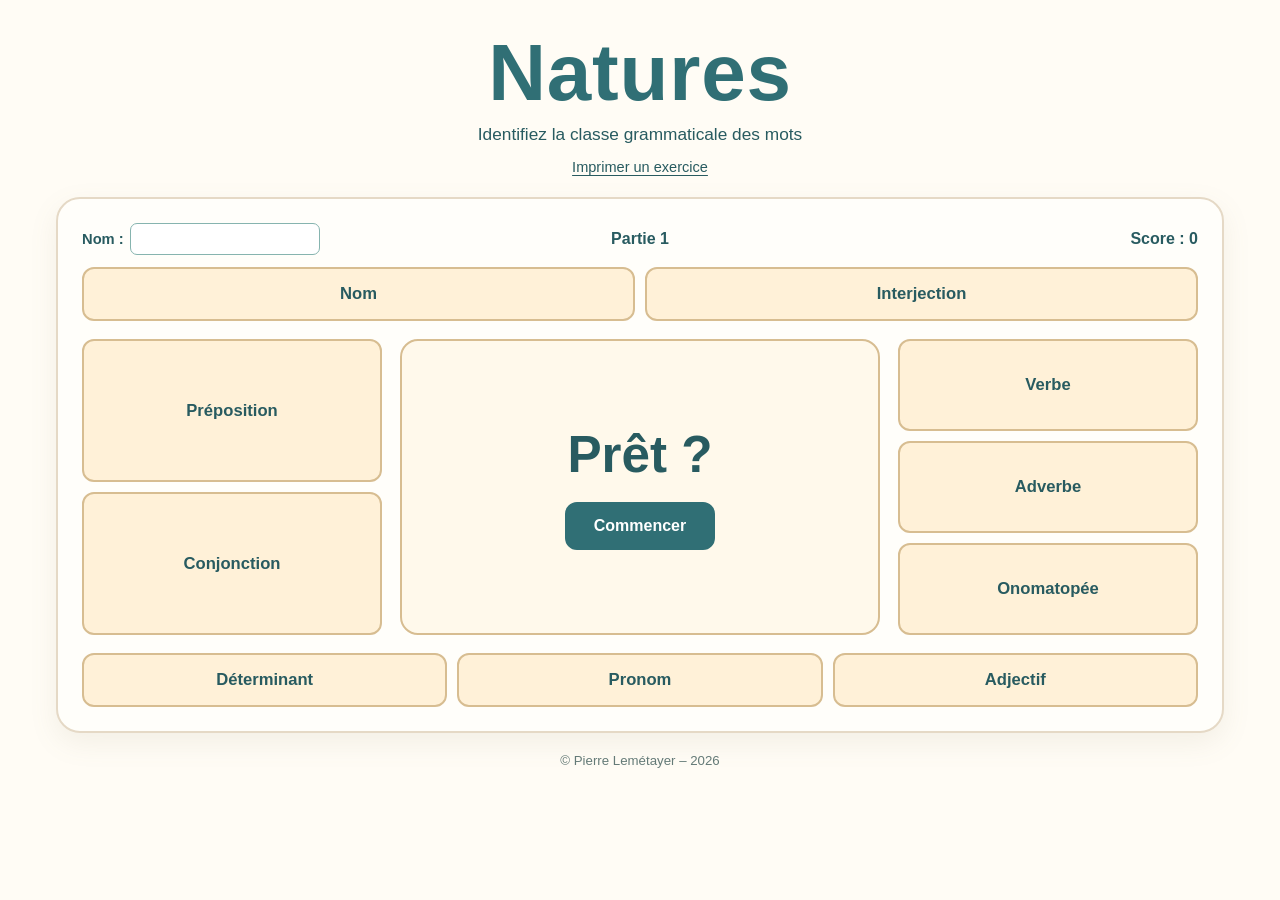
<file: index.html>
<!doctype html><html lang="fr"><head><meta charset="utf-8"><meta name="viewport" content="width=device-width,initial-scale=1"><title>Natures — Identifiez la classe grammaticale des mots</title><link rel="stylesheet" href="css/style.css?v=20261031-12"></head><body><main class="app"><header><h1><a href="./" id="home">Natures</a></h1><p>Identifiez la classe grammaticale des mots</p><div class="print-tools"><button id="print-toggle" class="text-link" type="button" aria-expanded="false" aria-controls="print-options">Imprimer un exercice</button><div id="print-options" class="print-options" hidden><button id="print-corrected" class="text-link" type="button">Avec corrigé</button><button id="print-exercise" class="text-link" type="button">Sans corrigé</button></div></div></header><section class="game" aria-label="Exercice de grammaire"><div class="status"><label class="student-name" for="student-name">Nom : <input id="student-name" type="text" maxlength="80" autocomplete="name" aria-label="Nom de l’élève"></label><span id="progress">Partie 1</span><span id="score">Score : 0</span></div><div class="layout"><div class="group top"><button data-class="nom">Nom</button><button data-class="interjection">Interjection</button></div><div class="group left"><button data-class="préposition">Préposition</button><button data-class="conjonction">Conjonction</button></div><div class="word"><div id="word" class="word-text" aria-live="polite">Prêt ?</div><div id="feedback" class="feedback" role="status" aria-live="polite"></div><button id="next" class="next">Commencer</button><button id="print-results" class="text-link result-print" type="button" hidden>Imprimer mon résultat</button></div><div class="group right"><button data-class="verbe">Verbe</button><button data-class="adverbe">Adverbe</button><button data-class="onomatopée">Onomatopée</button></div><div class="group bottom"><button data-class="déterminant">Déterminant</button><button data-class="pronom">Pronom</button><button data-class="adjectif">Adjectif</button></div></div><div id="subchoices" class="subchoices" hidden></div></section><footer>© Pierre Lemétayer – 2026</footer></main><script src="js/data.js"></script><script src="js/app.js?v=20261031-9"></script></body></html>
</file>
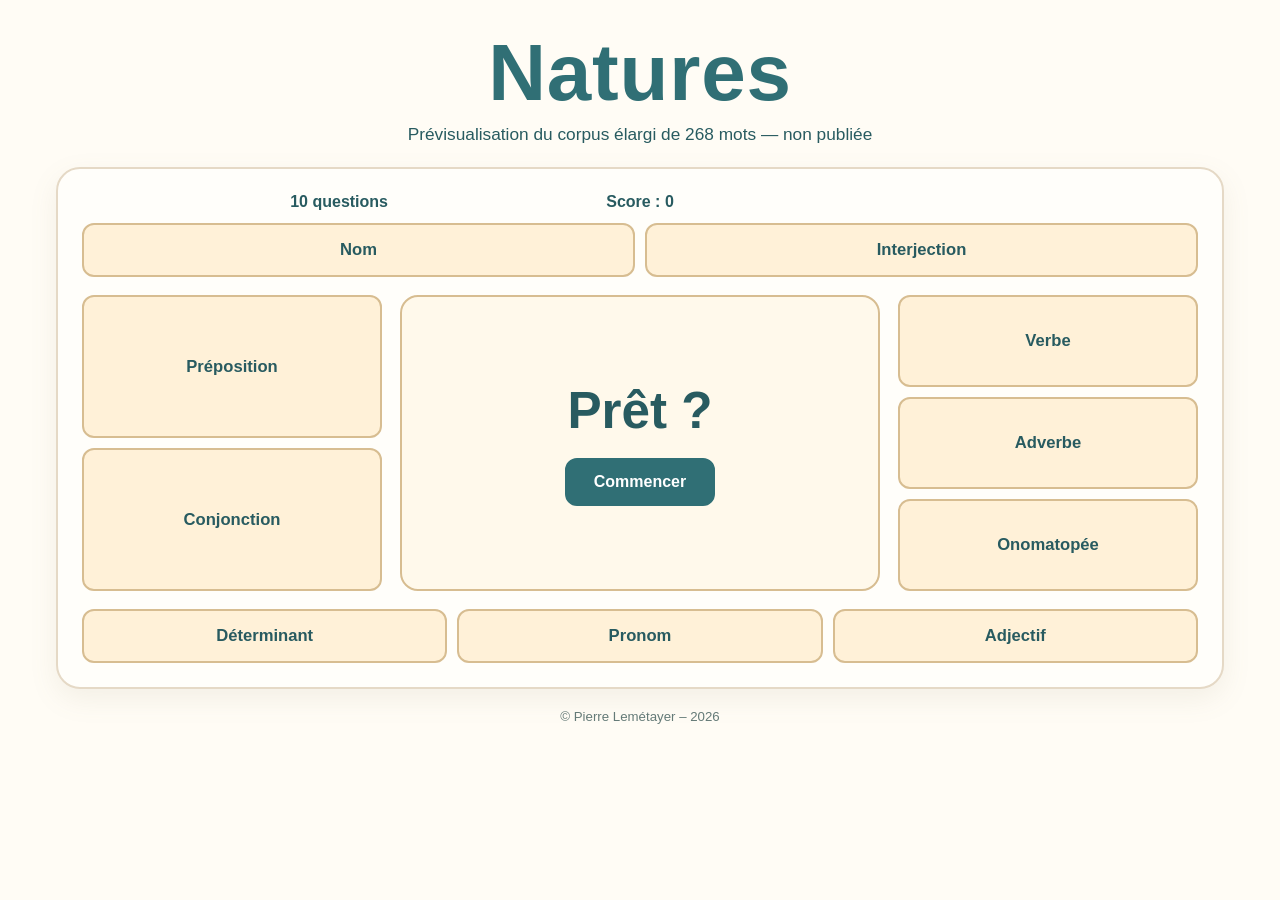
<file: tests/preview-corpus-elargi.html>
<!doctype html><html lang="fr"><head><meta charset="utf-8"><meta name="viewport" content="width=device-width,initial-scale=1"><title>Natures — Aperçu du corpus élargi — Identifiez la classe grammaticale des mots</title><link rel="stylesheet" href="../css/style.css?v=20261031-4"></head><body><main class="app"><header><h1><a href="../" id="home">Natures</a></h1><p>Prévisualisation du corpus élargi de 268 mots — non publiée</p></header><section class="game" aria-label="Exercice de grammaire"><div class="status"><span id="progress">10 questions</span><span id="score">Score : 0</span></div><div class="layout"><div class="group top"><button data-class="nom">Nom</button><button data-class="interjection">Interjection</button></div><div class="group left"><button data-class="préposition">Préposition</button><button data-class="conjonction">Conjonction</button></div><div class="word"><div id="word" class="word-text" aria-live="polite">Prêt ?</div><div id="feedback" class="feedback" role="status" aria-live="polite"></div><button id="next" class="next">Commencer</button></div><div class="group right"><button data-class="verbe">Verbe</button><button data-class="adverbe">Adverbe</button><button data-class="onomatopée">Onomatopée</button></div><div class="group bottom"><button data-class="déterminant">Déterminant</button><button data-class="pronom">Pronom</button><button data-class="adjectif">Adjectif</button></div></div><div id="subchoices" class="subchoices" hidden></div></section><footer>© Pierre Lemétayer – 2026</footer></main><script src="corpus-elargi-01.js"></script><script src="../js/app.js?v=20261031-3"></script></body></html>
</file>
<file: css/style.css>
:root{font-family:Verdana,Arial,sans-serif;color:#52283b;background:#fff8f2}*{box-sizing:border-box}body{margin:0;min-height:100vh}.app{max-width:1100px;margin:auto;padding:22px 16px;text-align:center}h1{font-size:clamp(2.8rem,7vw,5rem);margin:5px 0;color:#b32f62;letter-spacing:.01em}h1 a{color:inherit;text-decoration:none;cursor:pointer}h1 a:focus-visible{outline:2px solid #b32f62}header p{margin:0 0 22px;font-size:1.08rem}.game{background:#fff;border:2px solid #f1d6df;border-radius:24px;padding:20px;box-shadow:0 10px 28px #9b426018}.status{display:flex;justify-content:space-between;font-weight:bold;color:#8a4761;margin-bottom:12px}.layout{display:grid;grid-template-columns:minmax(140px,1fr) minmax(170px,1.4fr) minmax(140px,1fr);grid-template-rows:auto minmax(180px,1fr) auto;align-items:stretch;gap:14px;min-height:410px}.group{display:flex;gap:10px}.group.top{grid-column:1/4;grid-row:1;justify-content:center}.group.bottom{grid-column:1/4;grid-row:3;justify-content:center}.group.left{grid-column:1;grid-row:2;flex-direction:column}.group.right{grid-column:3;grid-row:2;flex-direction:column}.word{grid-column:2;grid-row:2;display:flex;flex-direction:column;align-items:center;justify-content:center;gap:12px;background:#fff4f7;border:2px solid #f0c9d6;border-radius:18px;color:#a12758;overflow-wrap:anywhere;padding:16px 12px}.word-text{font-size:clamp(2rem,4vw,3.5rem);font-weight:bold;line-height:1.2}button{font:inherit;cursor:pointer;border:2px solid #d9a4b8;background:#fff9fb;color:#692940;border-radius:12px;padding:13px 9px;font-weight:bold;transition:background .15s}.group button{flex:1;min-height:54px}.group.left button,.group.right button{min-height:64px}button:hover:not(:disabled){background:#ffe5ed}button:focus-visible{outline:3px solid #aa3b67;outline-offset:2px}button:disabled{cursor:default;opacity:.62}button.correct{background:#d5f3df;border-color:#3c9861;color:#215d37;opacity:1}button.wrong{background:#ffe0e0;border-color:#d35c5c;color:#922f2f;opacity:1}.next{background:#b32f62;color:white;border-color:#b32f62;margin:0 auto;min-width:150px}.next:hover:not(:disabled){background:#94244e}.subchoices{margin:15px auto 0;display:flex;flex-wrap:wrap;justify-content:center;gap:8px}.subchoices[hidden]{display:none}.subchoices button{font-size:.9rem}.feedback{font-size:.91rem;font-weight:normal;color:#52283b;line-height:1.45;max-width:100%;overflow-wrap:anywhere}.feedback:empty{display:none}.feedback strong{color:#a12758}footer{margin-top:20px;font-size:.83rem;color:#8e6877}@media(max-width:700px){.layout{grid-template-columns:1fr 1fr;grid-template-rows:auto auto auto auto;min-height:0}.word{grid-column:1/3;grid-row:1;min-height:135px}.group.top,.group.bottom,.group.left,.group.right{grid-column:auto;grid-row:auto;flex-direction:column}.group.top{grid-column:1;grid-row:2}.group.right{grid-column:2;grid-row:2}.group.left{grid-column:1;grid-row:3}.group.bottom{grid-column:2;grid-row:3}.group button{font-size:.83rem;min-height:48px!important}.game{padding:12px}.app{padding:14px 9px}}
/* Lisibilité prioritaire sur ordinateur : corrections et choix grammaticaux. */
@media (min-width: 701px){
  .app{max-width:1200px}
  .game{padding:24px}
  .layout{grid-template-columns:minmax(155px,1fr) minmax(270px,1.6fr) minmax(155px,1fr);gap:18px;min-height:440px}
  .word{padding:22px 18px;gap:16px}
  .feedback{font-size:1.05rem;line-height:1.65;max-width:52ch}
  .subchoices{max-width:1000px;gap:10px}
  .subchoices button{font-size:1rem;padding:12px 15px}
  .group button{font-size:1.04rem}
}

/* Sous-catégories : contraste visuel distinct des catégories principales. */
.subchoices button{background:#e9efff;border-color:#8199d1;color:#243f78}
.subchoices button:hover:not(:disabled){background:#d5e2ff;border-color:#5879c2}
.subchoices button:focus-visible{outline-color:#385ba9}

/* Commandes de sortie papier et PDF. */
.print-tools{margin:18px auto 0;text-align:center}
#print-toggle{background:#fff4f7;border-color:#d9a4b8;padding:10px 20px}
.print-options{display:flex;justify-content:center;flex-wrap:wrap;gap:10px;margin-top:12px}
.print-options[hidden]{display:none}
.print-options button{background:#e9efff;border-color:#8199d1;color:#243f78}
.print-options button:hover{background:#d5e2ff}

/* Liens d'impression discrets et couleur des informations de partie. */
header .print-tools{margin:-12px auto 18px}
.text-link,.print-options .text-link{font:inherit;font-size:.91rem;font-weight:normal;background:transparent;border:0;border-radius:0;color:#243f78;text-decoration:underline;text-underline-offset:3px;padding:4px 7px;min-height:0;cursor:pointer}
.text-link:hover:not(:disabled),.print-options .text-link:hover:not(:disabled){background:transparent;color:#385ba9}
.print-options{margin-top:4px;gap:16px}
.result-print{margin-top:2px;font-size:.88rem}
.result-print[hidden]{display:none}
.status,.word,.word-text,.feedback,.feedback strong{color:#243f78}

/* Bandeau : nom à gauche, partie centrée, score à droite. */
.status{display:grid;grid-template-columns:minmax(0,1fr) auto minmax(0,1fr);align-items:center;gap:10px;color:#243f78}
.student-name{display:flex;align-items:center;gap:6px;justify-self:start;font-size:.92rem;min-width:0;white-space:nowrap}
.student-name input{font:inherit;font-weight:normal;color:#243f78;border:1px solid #8199d1;border-radius:7px;background:#fff;padding:7px 8px;width:clamp(90px,15vw,190px);min-width:0}
.student-name input:focus-visible{outline:2px solid #385ba9;outline-offset:2px}
#progress{justify-self:center;white-space:nowrap}
#score{justify-self:end;white-space:nowrap}
.group button{color:#243f78}
.next{background:#92546e;border-color:#92546e;color:#fff}
.next:hover:not(:disabled){background:#7b425a;border-color:#7b425a}
.subchoices button.correct{background:#d5f3df;border-color:#3c9861;color:#215d37;opacity:1}
.subchoices button.wrong{background:#ffe0e0;border-color:#d35c5c;color:#922f2f;opacity:1}
@media(max-width:700px){.status{gap:5px}.student-name{font-size:.75rem;gap:3px}.student-name input{width:clamp(60px,19vw,110px);padding:5px 4px;font-size:.75rem}#progress,#score{font-size:.8rem}}


/* Palette 6 — Crème & pétrole. Les couleurs de validation restent vert/rouge. */
:root{color:#285b60;background:#fffcf5}
h1{color:#306f75}
h1 a:focus-visible{outline-color:#306f75}
.game{background:#fffefa;border-color:#e5d9c6;box-shadow:0 10px 28px #8b80651a}
.word{background:#fff9eb;border-color:#d7bd91;color:#285b60}
.word-text,.feedback,.feedback strong,.status{color:#285b60}
button{background:#fff1d8;border-color:#d7bd91;color:#285b60}
.group button{background:#fff1d8;border-color:#d7bd91;color:#285b60}
.group button:hover:not(:disabled){background:#f9e5c1}
button:focus-visible{outline-color:#306f75}
.subchoices button{background:#dcefed;border-color:#86b4af;color:#285b60}
.subchoices button:hover:not(:disabled){background:#c8e3df;border-color:#679e99}
.subchoices button:focus-visible{outline-color:#306f75}
.next{background:#306f75;border-color:#306f75;color:#fff}
.next:hover:not(:disabled){background:#285b60;border-color:#285b60}
.student-name input{color:#285b60;border-color:#86b4af}
.student-name input:focus-visible{outline-color:#306f75}
.text-link,.print-options .text-link{color:#285b60}
.text-link:hover:not(:disabled),.print-options .text-link:hover:not(:disabled){color:#306f75}
.print-options button{background:transparent;border:0;color:#285b60}
footer{color:#647a77}
button.correct,.subchoices button.correct{background:#d5f3df;border-color:#3c9861;color:#215d37}
button.wrong,.subchoices button.wrong{background:#ffe0e0;border-color:#d35c5c;color:#922f2f}

/* Lien d'impression du bandeau : aucun fond hérité de l'ancien thème rose. */
#print-toggle{background:transparent;border:0;color:#285b60;padding:4px 7px;border-radius:0}
#print-toggle:hover:not(:disabled){background:transparent;color:#306f75}
</file>
